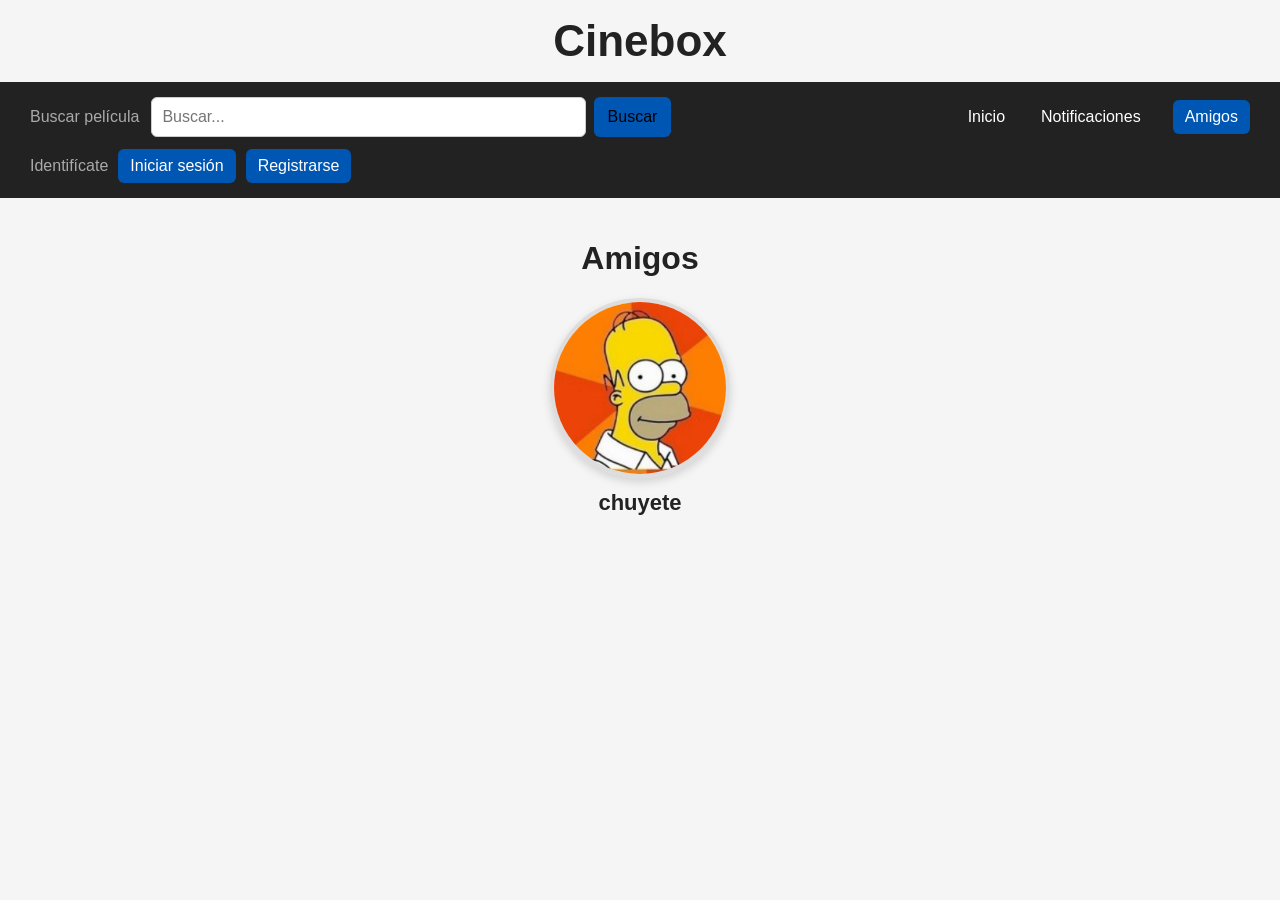
<file: amigos.html>
<!DOCTYPE html>
<html lang="es">
<head>
  <meta charset="UTF-8">
  <meta name="viewport" content="width=device-width, initial-scale=1">
  <title>Amigos</title>
  <link rel="stylesheet" href="css/header.css">
  <style>
    * {
      box-sizing: border-box;
    }

    body {
      margin: 0;
      font-family: Arial, sans-serif;
      background: #f5f5f5;
    }

    main {
      width: min(calc(100% - 32px), 300px);
      margin: 40px auto;
      text-align: center;
    }

    h1 {
      margin-bottom: 20px;
      font-size: 32px;
    }

    .avatar-block {
      display: flex;
      flex-direction: column;
      align-items: center;
      gap: 12px;
    }

    .avatar-block img {
      width: 180px;
      height: 180px;
      object-fit: cover;
      border-radius: 50%;
      display: block;
      border: 4px solid #ddd;
      box-shadow: 0 4px 10px rgba(0, 0, 0, 0.15);
    }

    .usuario {
      margin: 0;
      font-size: 22px;
      font-weight: bold;
      color: #222;
    }

    .estado-interfaz {
      padding: 16px;
      color: #444;
    }

    .estado-error {
      color: #b42318;
    }

    .estado-interfaz button {
      display: block;
      margin: 12px auto 0;
      padding: 9px 14px;
      cursor: pointer;
    }

    @media (max-width: 480px) {
      main {
        margin-top: 24px;
      }

      .avatar-block img {
        width: min(180px, 60vw);
        height: auto;
        aspect-ratio: 1;
      }
    }
  </style>
  <link rel="stylesheet" href="css/theme.css">
</head>
<body>
  <header class="cabecera-sitio">
    <a class="marca-sitio" href="index.html">Cinebox</a>
    
<nav class="navegacion-sitio" aria-label="Navegación principal">
  <button
    class="boton-menu-movil"
    type="button"
    aria-label="Abrir menú de navegación"
    aria-expanded="false"
    aria-controls="menu-desplegable"
  >
    ☰
  </button>

  <div class="contenido-menu-movil" id="menu-desplegable">
    <label class="etiqueta-navegacion" for="busqueda-peliculas">
      Buscar película
    </label>

    <form action="resultados.html" method="GET" class="busqueda-sitio">
      <input
        id="busqueda-peliculas"
        type="search"
        name="q"
        placeholder="Buscar..."
        aria-label="Buscar película"
      >
      <button type="submit">Buscar</button>
    </form>

    <a class="boton-inicio" href="index.html">Inicio</a>

    <ul class="menu-sitio">
      <li><a href="notificaciones.html">Notificaciones</a></li>
      <li><a href="amigos.html" aria-current="page">Amigos</a></li>
    </ul>

    <div class="botones-acceso-sitio" data-auth-controls>
      <span class="etiqueta-navegacion">Identifícate</span>
      <a href="login.html">Iniciar sesión</a>
      <a href="register.html">Registrarse</a>
    </div>

    <a class="usuario-sesion-sitio" data-auth-user href="perfil.html" hidden></a>

    <button class="cerrar-sesion-sitio" data-auth-logout type="button" hidden>
      Cerrar sesión
    </button>
  </div>
</nav>

  </header>
  <main>
    <h1>Amigos</h1>
    <div id="lista-amigos" aria-live="polite">
      <p class="estado-interfaz">Cargando amigos...</p>
    </div>
  </main>
  <script src="js/api.js"></script>
  <script src="js/comunidad.js"></script>
  <script src="js/script.js"></script>
  <script src="js/menu.js"></script>
</body>
</html>
</file>
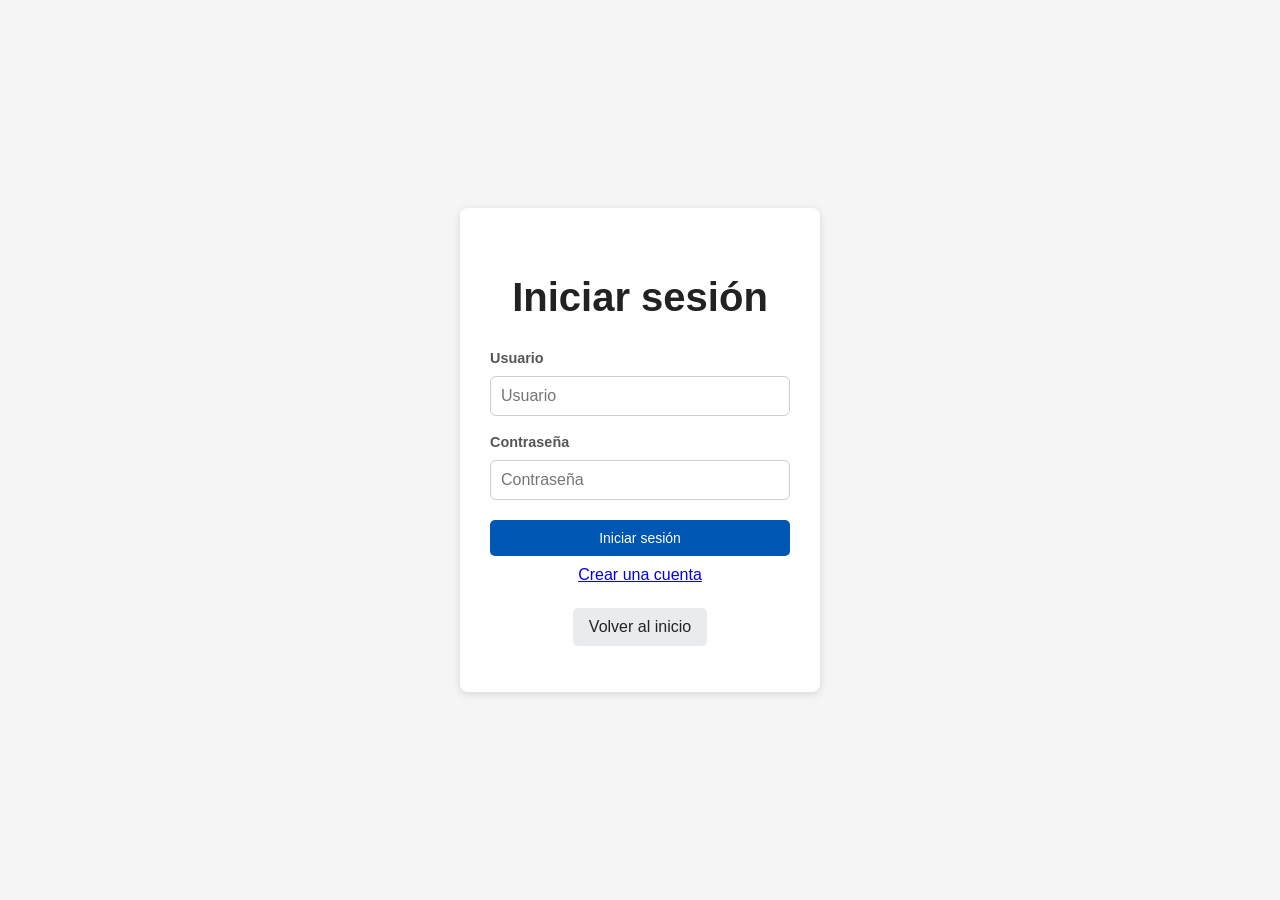
<file: login.html>
<!DOCTYPE html>
<html lang="es">
  <head>
    <meta charset="UTF-8">
    <link rel="stylesheet" href="css/stylelogin.css">
    <meta name="viewport" content="width=device-width, initial-scale=1.0">
    <link rel="stylesheet" href="css/theme.css">
    <title>Iniciar sesión - Cinebox</title>
  </head>
  <body>
    <main class="login-box">
      <h2>Iniciar sesión</h2>
      <form id="login-form">
        <label for="username">Usuario</label>
        <input type="text" id="username" placeholder="Usuario" autocomplete="username" required>
        <label for="password">Contraseña</label>
        <input type="password" id="password" placeholder="Contraseña" autocomplete="current-password" required>
        <button type="submit">Iniciar sesión</button>
      </form>
      <a href="register.html">Crear una cuenta</a>
      <p><a class="auth-home-link" href="index.html">Volver al inicio</a></p>
      <p class="message" id="message" aria-live="polite"></p>
    </main>

    <script src="js/api.js"></script>
    <script src="js/script.js"></script>
  </body>
</html>
</file>
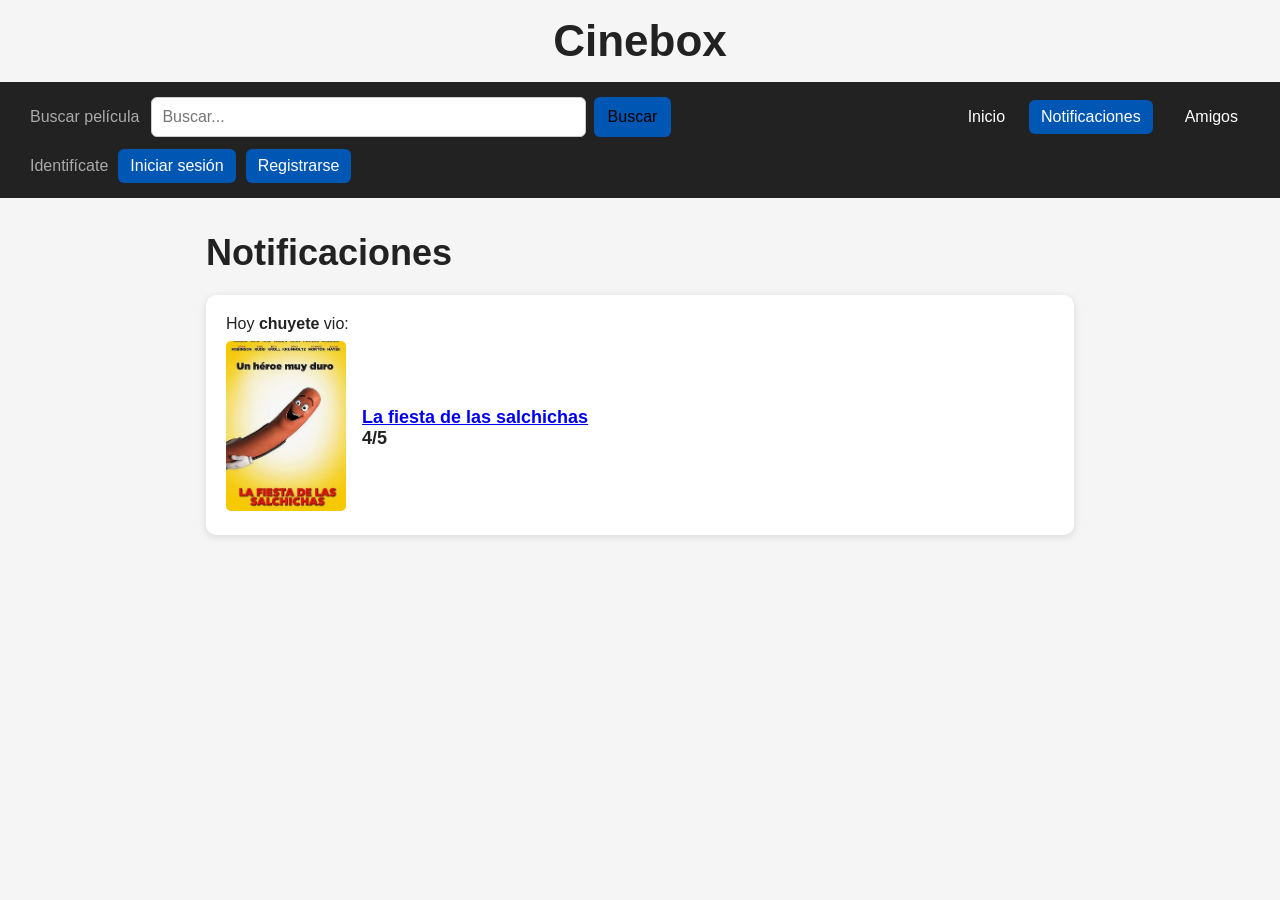
<file: notificaciones.html>
<!DOCTYPE html>
<html lang="es">
<head>
    <meta charset="UTF-8">
    <meta name="viewport" content="width=device-width, initial-scale=1">
    <title>Notificaciones</title>
    <link rel="stylesheet" href="css/header.css">
    <link rel="stylesheet" href="css/style.css">
    <link rel="stylesheet" href="css/theme.css">
</head>
<body class="pagina-notificaciones">
  <header class="cabecera-sitio">
    <a class="marca-sitio" href="index.html">Cinebox</a>
    
<nav class="navegacion-sitio" aria-label="Navegación principal">
  <button
    class="boton-menu-movil"
    type="button"
    aria-label="Abrir menú de navegación"
    aria-expanded="false"
    aria-controls="menu-desplegable"
  >
    ☰
  </button>

  <div class="contenido-menu-movil" id="menu-desplegable">
    <label class="etiqueta-navegacion" for="busqueda-peliculas">
      Buscar película
    </label>

    <form action="resultados.html" method="GET" class="busqueda-sitio">
      <input
        id="busqueda-peliculas"
        type="search"
        name="q"
        placeholder="Buscar..."
        aria-label="Buscar película"
      >
      <button type="submit">Buscar</button>
    </form>

    <a class="boton-inicio" href="index.html">Inicio</a>

    <ul class="menu-sitio">
      <li><a href="notificaciones.html" aria-current="page">Notificaciones</a></li>
      <li><a href="amigos.html">Amigos</a></li>
    </ul>

    <div class="botones-acceso-sitio" data-auth-controls>
      <span class="etiqueta-navegacion">Identifícate</span>
      <a href="login.html">Iniciar sesión</a>
      <a href="register.html">Registrarse</a>
    </div>

    <a class="usuario-sesion-sitio" data-auth-user href="perfil.html" hidden></a>

    <button class="cerrar-sesion-sitio" data-auth-logout type="button" hidden>
      Cerrar sesión
    </button>
  </div>
</nav>

  </header>
  <main class="contenido-notificaciones">
    <h1>Notificaciones</h1>
    <ul id="lista-notificaciones" class="lista-notificaciones" aria-live="polite">
      <li class="item-notificacion">
        <p class="estado-interfaz">Cargando actividad...</p>
      </li>
    </ul>
  </main>
  <script src="js/api.js"></script>
  <script src="js/comunidad.js"></script>
  <script src="js/script.js"></script>
  <script src="js/menu.js"></script>
</body>
</html>
</file>
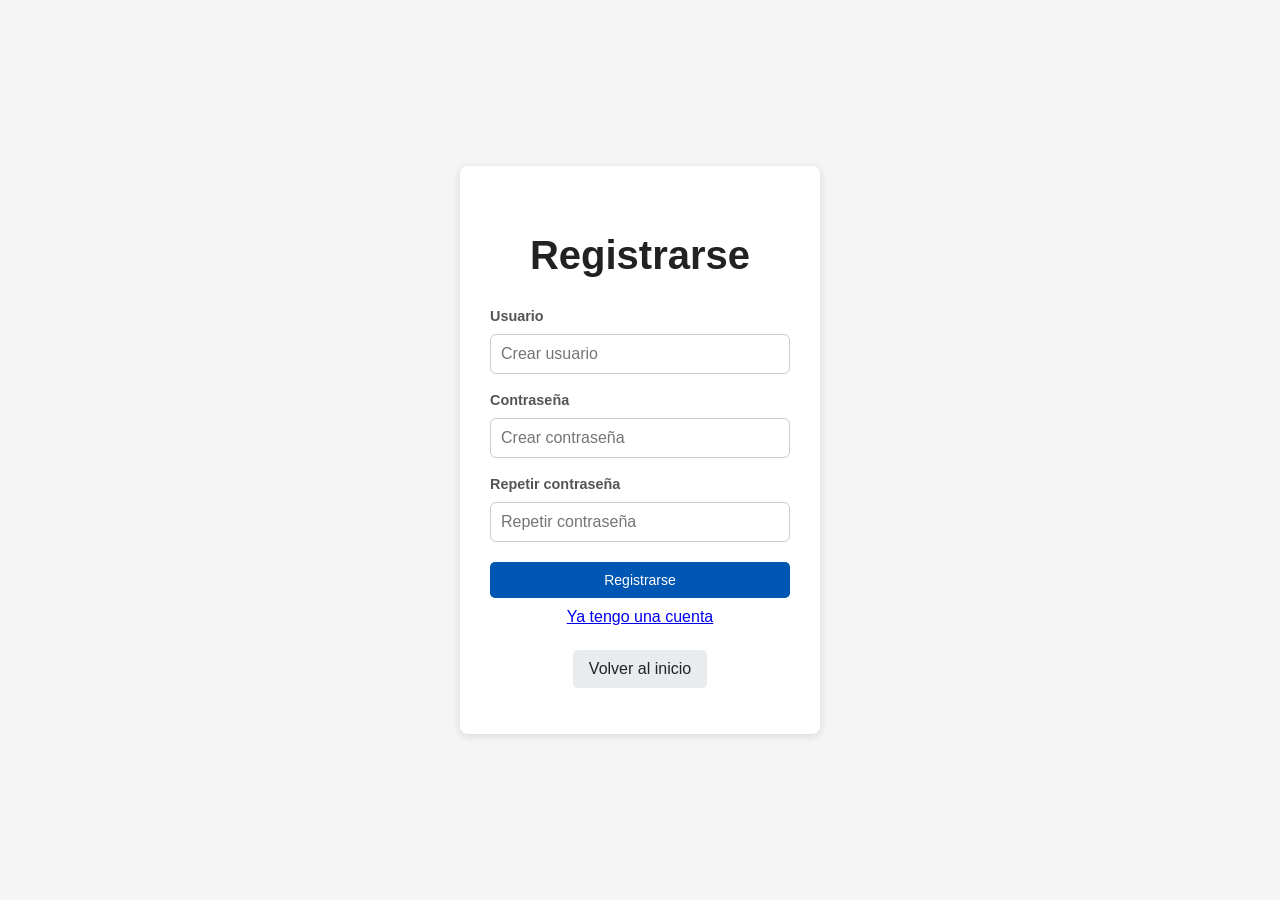
<file: register.html>
<!DOCTYPE html>
<html lang="es">
  <head>
    <meta charset="UTF-8">
    <link rel="stylesheet" href="css/stylelogin.css">
    <meta name="viewport" content="width=device-width, initial-scale=1.0">
    <link rel="stylesheet" href="css/theme.css">
    <title>Registrarse - Cinebox</title>
  </head>
  <body>
    <main class="register-box">
      <h2>Registrarse</h2>
      <form id="register-form">
        <label for="create-username">Usuario</label>
        <input type="text" id="create-username" placeholder="Crear usuario" autocomplete="username" required>
        <label for="create-password">Contraseña</label>
        <input type="password" id="create-password" placeholder="Crear contraseña" autocomplete="new-password" required>
        <label for="repeat-password">Repetir contraseña</label>
        <input type="password" id="repeat-password" placeholder="Repetir contraseña" autocomplete="new-password" required>
        <button type="submit">Registrarse</button>
      </form>
      <a href="login.html">Ya tengo una cuenta</a>
      <p><a class="auth-home-link" href="index.html">Volver al inicio</a></p>
      <p class="message" id="message" aria-live="polite"></p>
    </main>

    <script src="js/api.js"></script>
    <script src="js/script.js"></script>
  </body>
</html>
</file>
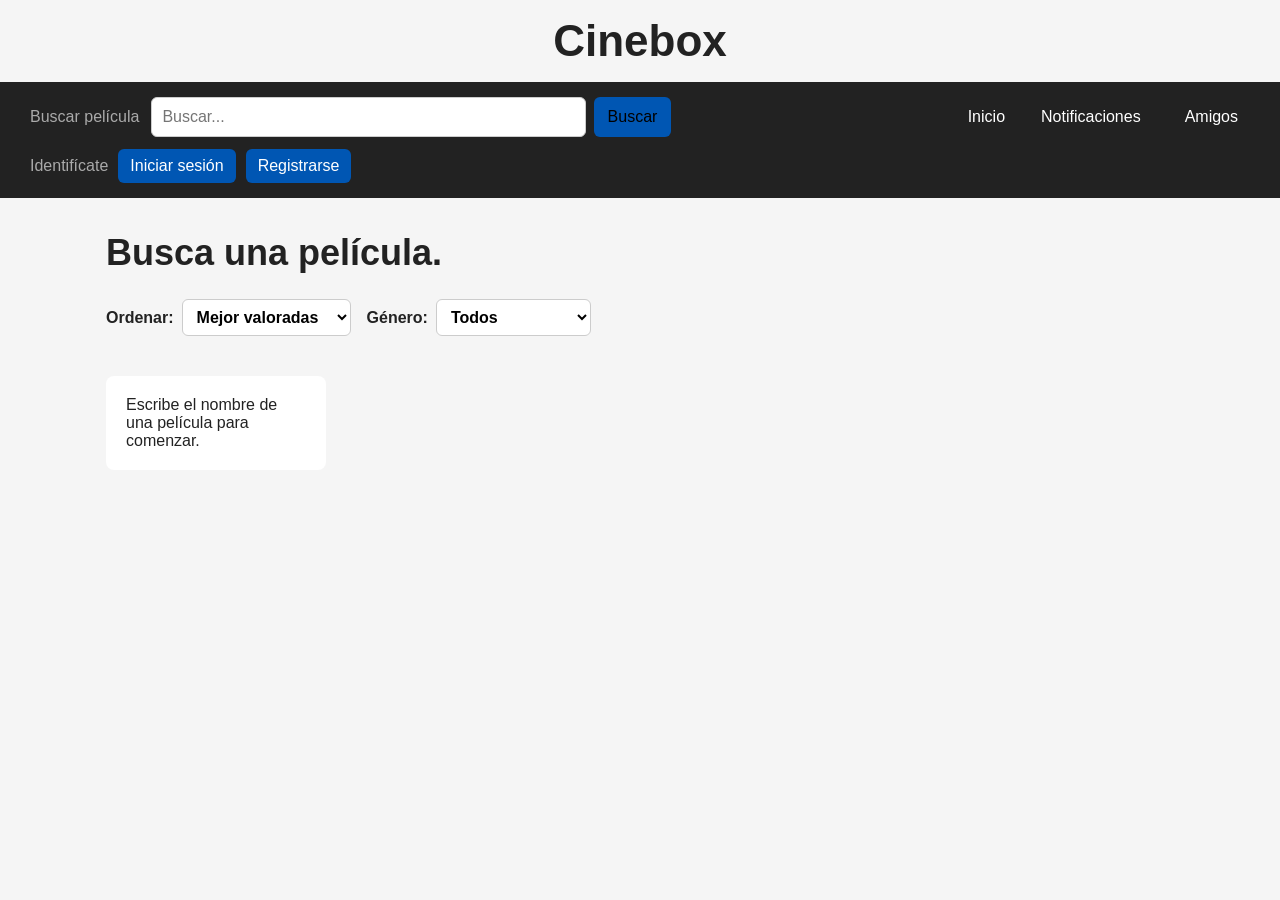
<file: resultados.html>
<!DOCTYPE html>
<html lang="es">
<head>
  <meta charset="UTF-8">
  <meta name="viewport" content="width=device-width, initial-scale=1">
  <title>Buscar películas - Cinebox</title>
  <link rel="stylesheet" href="css/header.css">
  <link rel="stylesheet" href="css/style.css">
  <link rel="stylesheet" href="css/theme.css">
</head>
<body class="pagina-resultados">
  
<header class="cabecera-sitio">
  <a class="marca-sitio" href="index.html">Cinebox</a>

  <nav class="navegacion-sitio" aria-label="Navegación principal">
    <button
      class="boton-menu-movil"
      type="button"
      aria-label="Abrir menú de navegación"
      aria-expanded="false"
      aria-controls="menu-desplegable"
    >
      ☰
    </button>

    <div class="contenido-menu-movil" id="menu-desplegable">
      <label class="etiqueta-navegacion" for="busqueda-peliculas">
        Buscar película
      </label>

      <form action="resultados.html" method="GET" class="busqueda-sitio">
        <input
          id="busqueda-peliculas"
          type="search"
          name="q"
          placeholder="Buscar..."
          aria-label="Buscar película"
          required
        >
        <button type="submit">Buscar</button>
      </form>

      <a class="boton-inicio" href="index.html">Inicio</a>

      <ul class="menu-sitio">
        <li><a href="notificaciones.html">Notificaciones</a></li>
        <li><a href="amigos.html">Amigos</a></li>
      </ul>

      <div class="botones-acceso-sitio" data-auth-controls>
        <span class="etiqueta-navegacion">Identifícate</span>
        <a href="login.html">Iniciar sesión</a>
        <a href="register.html">Registrarse</a>
      </div>

      <a class="usuario-sesion-sitio" data-auth-user href="perfil.html" hidden></a>

      <button class="cerrar-sesion-sitio" data-auth-logout type="button" hidden>
        Cerrar sesión
      </button>
    </div>
  </nav>
</header>


  <main class="contenido-resultados">
    <h1 id="titulo-resultados">Resultados de búsqueda</h1>
    <div class="controles-resultados" aria-label="Filtrar y ordenar resultados">
      <label>
        Ordenar:
        <select id="orden-resultados">
          <option value="mejor">Mejor valoradas</option>
          <option value="peor">Peor valoradas</option>
          <option value="alfabetico">Orden alfabético</option>
        </select>
      </label>
      <label>
        Género:
        <select id="filtro-genero">
          <option value="todos">Todos</option>
          <option value="acción">Acción</option>
          <option value="animación">Animación</option>
          <option value="aventura">Aventura</option>
          <option value="ciencia ficción">Ciencia ficción</option>
          <option value="comedia">Comedia</option>
          <option value="crimen">Crimen</option>
          <option value="deportes">Deportes</option>
          <option value="drama">Drama</option>
          <option value="historia">Historia</option>
        </select>
      </label>
    </div>
    <section id="resultados-peliculas" class="resultados-peliculas" aria-live="polite"></section>
  </main>

  <script src="js/api.js"></script>
  <script src="js/busqueda.js"></script>
  <script src="js/script.js"></script>
  <script src="js/menu.js"></script>
</body>
</html>
</file>
<file: css/header.css>
.cabecera-sitio {
  font-family: Arial, Helvetica, sans-serif;
}

.marca-sitio {
  display: block;
  padding: 16px;
  background: #f5f5f5;
  color: #000;
  font-size: clamp(28px, 5vw, 44px);
  font-weight: bold;
  text-align: center;
  text-decoration: none;
}

.navegacion-sitio {
  display: flex;
  align-items: center;
  gap: 12px;
  flex-wrap: wrap;
  padding: 15px clamp(16px, 4vw, 30px);
  background: #222;
  color: #aaa;
}

.etiqueta-navegacion {
  white-space: nowrap;
}

.busqueda-sitio {
  display: flex;
  flex: 0 1 520px;
  gap: 8px;
  min-width: 0;
  max-width: 100%;
}

.busqueda-sitio input {
  flex: 1;
  min-width: 0;
  padding: 10px;
  border: 1px solid #ccc;
  border-radius: 6px;
}

.busqueda-sitio button {
  padding: 8px 14px;
  border: 0;
  border-radius: 6px;
  cursor: pointer;
}

.menu-sitio {
  display: flex;
  gap: 8px 20px;
  flex-wrap: wrap;
  align-items: center;
  margin: 0;
  padding: 0;
  list-style: none;
}

.menu-sitio a {
  display: inline-block;
  padding: 8px 12px;
  border-radius: 6px;
  color: #fff;
  text-decoration: none;
  white-space: nowrap;
}

.menu-sitio a:hover {
  background: #333;
}

.menu-sitio a[aria-current="page"],
.boton-inicio[aria-current="page"] {
  background: #007bff;
}

.botones-acceso-sitio a {
  display: inline-block;
  padding: 8px 12px;
  border-radius: 6px;
  background: #007bff;
  color: #fff;
  text-decoration: none;
  white-space: nowrap;
}

.boton-inicio {
  display: inline-block;
  margin-left: auto;
  padding: 8px 12px;
  border-radius: 6px;
  color: #fff;
  text-decoration: none;
  white-space: nowrap;
}

.boton-inicio:hover {
  background: #333;
}

.botones-acceso-sitio a:hover {
  background: #0056b3;
}

.botones-acceso-sitio {
  display: flex;
  align-items: center;
  gap: 10px;
  flex-wrap: wrap;
}

[hidden] {
  display: none !important;
}

.usuario-sesion-sitio {
  display: inline-block;
  padding: 8px 12px;
  border-radius: 6px;
  background: #333;
  color: #fff;
  font-weight: bold;
  text-decoration: none;
}

.usuario-sesion-sitio:hover {
  background: #444;
}

.cerrar-sesion-sitio {
  padding: 8px 12px;
  border: 0;
  border-radius: 6px;
  background: #333;
  color: #fff;
  cursor: pointer;
  white-space: nowrap;
}

.cerrar-sesion-sitio:hover {
  background: #444;
}

/* Botón hamburguesa: oculto en escritorio */
.boton-menu-movil {
  display: none;
}

/* El contenido se mantiene visible en escritorio */
.contenido-menu-movil {
  display: contents;
}

@media (max-width: 700px) {
  .navegacion-sitio {
    align-items: stretch;
    flex-direction: column;
  }

  .boton-menu-movil {
    display: block;
    align-self: flex-start;
    padding: 8px 14px;
    border: 0;
    border-radius: 6px;
    background: #007bff;
    color: #fff;
    font-size: 24px;
    cursor: pointer;
  }

  .boton-menu-movil:hover {
    background: #0056b3;
  }

  .contenido-menu-movil {
    display: none;
    flex-direction: column;
    gap: 12px;
    width: 100%;
  }

  .contenido-menu-movil.menu-abierto {
    display: flex;
  }

  .boton-inicio {
    margin-left: 0;
  }

  .busqueda-sitio {
    flex-basis: auto;
  }

  .menu-sitio,
  .botones-acceso-sitio {
    gap: 10px 16px;
  }
}

/foco visible al navegar con teclado */
.cabecera-sitio a:focus-visible,
.cabecera-sitio button:focus-visible,
.cabecera-sitio input:focus-visible {
  outline: 3px solid #ffbf47;
  outline-offset: 3px;
  border-radius: 4px;
}
</file>
<file: css/theme.css>
:root {
  color-scheme: light;
  --cinebox-page: #f5f5f5;
  --cinebox-surface: #fff;
  --cinebox-text: #222;
  --cinebox-muted: #555;
  --cinebox-border: #ccc;
  --cinebox-primary: #0056b3;
  --cinebox-primary-hover: #004494;
  --cinebox-radius: 8px;
  --cinebox-shadow: 0 2px 8px rgba(0, 0, 0, 0.12);
}

*,
*::before,
*::after {
  box-sizing: border-box;
}

html {
  background: var(--cinebox-page);
}

body {
  color: var(--cinebox-text);
  font-family: Arial, Helvetica, sans-serif;
}

.pagina-perfil,
.pagina-pelicula {
  background-color: var(--cinebox-page);
}

h1,
h2,
h3,
h4,
h5,
h6 {
  color: var(--cinebox-text);
  font-family: Arial, Helvetica, sans-serif;
  line-height: 1.25;
}

button,
input,
select,
textarea {
  font: inherit;
}

button,
a,
input,
select,
textarea {
  transition:
    color 150ms ease,
    background-color 150ms ease,
    border-color 150ms ease,
    box-shadow 150ms ease;
}

button:not(:disabled):hover {
  filter: brightness(0.92);
}

a:focus-visible,
button:focus-visible,
input:focus-visible,
select:focus-visible,
textarea:focus-visible {
  outline: 3px solid var(--cinebox-primary);
  outline-offset: 3px;
}

.login-box form > label,
.register-box form > label {
  align-self: flex-start;
  margin-top: 8px;
  color: var(--cinebox-muted);
  font-size: 0.9rem;
  font-weight: 700;
}

.cabecera-sitio,
.marca-sitio,
.navegacion-sitio,
.busqueda-sitio,
.menu-sitio,
.botones-acceso-sitio {
  font-family: Arial, Helvetica, sans-serif;
}

.marca-sitio {
  background: var(--cinebox-page);
  color: var(--cinebox-text);
}

.navegacion-sitio {
  background: var(--cinebox-text);
}

.menu-sitio a[aria-current="page"],
.boton-inicio[aria-current="page"],
.botones-acceso-sitio a,
.estado-interfaz button,
.login-box button,
.register-box button,
.busqueda-sitio button {
  background: var(--cinebox-primary);
}

.botones-acceso-sitio a:hover,
.estado-interfaz button:hover,
.login-box button:hover,
.register-box button:hover,
.busqueda-sitio button:hover {
  background: var(--cinebox-primary-hover);
}

body button:disabled,
body button:disabled:hover,
body input:disabled,
body input:disabled:hover,
body select:disabled,
body select:disabled:hover,
body textarea:disabled {
  border-color: #cbd5e1;
  background-color: #e2e8f0;
  color: #475569;
  cursor: not-allowed;
}

.login-box,
.register-box {
  background: var(--cinebox-surface);
}

.login-box h2,
.register-box h2 {
  font-family: Arial, Helvetica, sans-serif;
}

.login-box input,
.register-box input,
.busqueda-sitio input,
.controles-resultados select {
  border-color: var(--cinebox-border);
  border-radius: 6px;
}

.login-box input:focus-visible,
.register-box input:focus-visible,
.busqueda-sitio input:focus-visible,
.controles-resultados select:focus-visible {
  border-color: var(--cinebox-primary);
}

.login-box input:focus,
.register-box input:focus {
  outline: 3px solid var(--cinebox-primary);
  outline-offset: 2px;
}

.text-blue-600 {
  color: var(--cinebox-primary) !important;
}

.border-blue-600 {
  border-color: var(--cinebox-primary) !important;
}

.tarjeta-pelicula,
.resultado-pelicula,
.actividad-amigos,
.publicacion-amigo,
.login-box,
.register-box {
  border-radius: var(--cinebox-radius);
  box-shadow: var(--cinebox-shadow);
}

.estado-interfaz {
  color: var(--cinebox-text);
}

.estado-interfaz.estado-error,
.estado-error {
  color: #b42318;
}
</file>
<file: css/stylelogin.css>
body {
    font-family: Arial, Helvetica, sans-serif;
    background: #f5f5f5;
    display: flex;
    justify-content: center;
    align-items: center;
    min-height: 100vh;
    margin: 0;
    padding: 16px;
    box-sizing: border-box;
}

.login-box{
    box-sizing: border-box;
    background: #ffffff;
    padding: 30px;
    border-radius: 10px;
    box-shadow: 0 0 15px rgba(0, 0, 0, 0.1);
    width: min(100%, 360px);
    text-align: center;
}

.login-box h2 {
    margin-bottom: 20px;
    font-size: clamp(30px, 8vw, 40px);
    font-family: 'Times New Roman', Times, serif
}

.login-box form {
    display: flex;
    flex-direction: column;
    align-items: center;
}

.login-box input {
    width: 100%;
    box-sizing: border-box;
    padding: 10px;
    border: 1px solid #ccc;
    border-radius: 5px;
    outline: none;
    margin: 10px 0;
}

.login-box button {
    width: 100%;
    padding: 10px;
    background: #007bff;
    color: #ffffff;
    border: 0;
    border-radius: 5px;
    cursor: pointer;
    margin: 10px 0;
    font-size: 14px;
}
.login-box button:hover {
    background: #0056b3;
}

.message {
    margin-top: 15px;
    color: red;
    font-size: 14px;

}

.auth-home-link {
    display: inline-block;
    margin-top: 8px;
    padding: 10px 16px;
    border-radius: 5px;
    background: #e9ecef;
    color: #222;
    text-decoration: none;
}

.auth-home-link:hover {
    background: #d8dde2;
}

.register-box{
    box-sizing: border-box;
    background: #ffffff;
    padding: 30px;
    border-radius: 10px;
    box-shadow: 0 0 15px rgba(0, 0, 0, 0.1);
    width: min(100%, 360px);
    text-align: center;
}

.register-box h2 {
    margin-bottom: 20px;
    font-size: clamp(30px, 8vw, 40px);
    font-family: 'Times New Roman', Times, serif
}

.register-box form {
    display: flex;
    flex-direction: column;
    align-items: center;
}

.register-box input {
    width: 100%;
    box-sizing: border-box;
    padding: 10px;
    border: 1px solid #ccc;
    border-radius: 5px;
    outline: none;
    margin: 10px 0;
}

.register-box button {
    width: 100%;
    padding: 10px;
    background: #007bff;
    color: #ffffff;
    border: 0;
    border-radius: 5px;
    cursor: pointer;
    margin: 10px 0;
    font-size: 14px;
}
.register-box button:hover {
    background: #0056b3;
}

.message {
    margin-top: 15px;
    color: red;
    font-size: 14px;

}

@media (max-width: 400px) {
    .login-box,
    .register-box {
        padding: 24px 20px;
    }
}

.pagina-principal {
    /* estilos generales de la pagina */
    display: block;
    min-height: 100vh;
    height: auto;
    background-color: #f5f5f5;
    margin: 0;
}

.pagina-principal .titulo-pagina {
    margin: 0;
    padding: 20px;
    text-align: center;
    font-size: 36px;
}

.pagina-principal .barra-principal {
    background-color: #222;
    color: rgb(155, 150, 150);
    padding: 15px 30px;
}
/*utilice el flex  paradejar de costado con row lmao */

.pagina-principal .navegacion {
    display: flex;
    align-items: center;
    justify-content: space-between;
    gap: 20px;
    flex-wrap: wrap;
}
/* estilo del buscador */
.pagina-principal .seccion-buscar {
    display: flex;
    gap: 5px;
}

.pagina-principal .seccion-buscar input {
    padding: 8px;
    border-radius: 5px;
    border: 1px solid #ccc;
}

.pagina-principal .seccion-buscar button {
    padding: 8px 12px;
    border: none;
    border-radius: 5px;
    cursor: pointer;
}

.pagina-principal .menu-navegacion {
    display: flex;
    gap: 20px;
    list-style: none;
    margin: 0;
    padding: 0;
}

.pagina-principal .menu-navegacion a {
    color: white;
    text-decoration: none;
}

.pagina-principal .menu-navegacion a:hover {
    text-decoration: underline;
}

.pagina-principal .botones-acceso {
    display: flex;
    gap: 10px;
}

.pagina-principal .botones-acceso a {
    color: white;
    background-color: #007bff;
    padding: 8px 12px;
    border-radius: 5px;
    text-decoration: none;
}

.pagina-principal .botones-acceso a:hover {
    background-color: #0d023b;
}

.pagina-principal .contenedor-principal {
    max-width: 1100px;
    margin: 30px auto;
    padding: 0 20px;
}

.pagina-principal .seccion-populares h2 {
    text-align: center;
}
/* dejo las peliculas como   tarjetas, algo mas lindo de ver */
.pagina-principal .carrusel-peliculas {
    display: flex;
    justify-content: center;
    gap: 30px;
    flex-wrap: wrap;
}

.pagina-principal .carrusel-peliculas article {
    width: 220px;
    background-color: white;
    border-radius: 8px;
    overflow: hidden;
    box-shadow: 0 2px 8px rgba(0, 0, 0, 0.15);
}

.pagina-principal .carrusel-peliculas article h3 {
    margin: 15px;
}

.pagina-principal .carrusel-peliculas article img {
    width: 100%;
    height: 320px;
    object-fit: cover;
    display: block;
}

.pagina-principal .carrusel-peliculas article .puntuacion {
    margin: 10px 15px 15px;
    font-weight: bold;
}

.pagina-principal .puntuacion {
    font-weight: bold;
}

.pagina-principal .actividad-amigos {
    margin-top: 40px;
    padding: 20px;
    background-color: white;
    border-radius: 8px;
}
</file>
<file: css/style.css>
body {
    font-family: Arial, Helvetica, sans-serif;
    background: #f5f5f5;
    margin: 0;
}

.login-box{
    background: #ffffff;
    padding: 30px;
    border-radius: 10px;
    box-shadow: 0 0 15px rgba(0, 0, 0, 0.1);
    width: 300px;
    text-align: center;
}

.login-box h2 {
    margin-bottom: 20px;
    font-size: 40px;
    font-family: 'Times New Roman', Times, serif
}

.login-box input {
    width: 95%;
    padding: 10px;
    border: 1px solid #ccc;
    border-radius: 5px;
    outline: none;
    margin: 10px 0;
}

.login-box button {
    width: 40%;
    padding: 10px;
    background: #007bff;
    color: #ffffff;
    border-radius: 5px;
    cursor: pointer;
    margin: 10px 0;
    font-size: 14px;
}
.login-box button:hover {
    background: #0056b3;
}

.message {
    margin-top: 15px;
    color: red;
    font-size: 14px;

}

.register-box{
    background: #ffffff;
    padding: 30px;
    border-radius: 10px;
    box-shadow: 0 0 15px rgba(0, 0, 0, 0.1);
    width: 300px;
    text-align: center;
}

.register-box h2 {
    margin-bottom: 20px;
    font-size: 40px;
    font-family: 'Times New Roman', Times, serif
}

.register-box input {
    width: 95%;
    padding: 10px;
    border: 1px solid #ccc;
    border-radius: 5px;
    outline: none;
    margin: 10px 0;
}

.register-box button {
    width: 40%;
    padding: 10px;
    background: #007bff;
    color: #ffffff;
    border-radius: 5px;
    cursor: pointer;
    margin: 10px 0;
    font-size: 14px;
}
.register-box button:hover {
    background: #0056b3;
}

.message {
    margin-top: 15px;
    color: red;
    font-size: 14px;

}

.pagina-principal {
    /* estilos generales de la pagina */
    display: block;
    min-height: 100vh;
    height: auto;
    background-color: #f5f5f5;
    margin: 0;
}

.pagina-principal .titulo-pagina {
    margin: 0;
    padding: 20px;
    text-align: center;
    font-size: 36px;
}

.pagina-principal .barra-principal {
    background-color: #222;
    color: rgb(155, 150, 150);
    padding: 15px 30px;
}
/*utilice el flex  paradejar de costado con row lmao */

.pagina-principal .navegacion {
    display: flex;
    align-items: center;
    justify-content: space-between;
    gap: 20px;
    flex-wrap: wrap;
}
/* estilo del buscador */
.pagina-principal .seccion-buscar {
    display: flex;
    gap: 5px;
}

.pagina-principal .seccion-buscar input {
    padding: 8px;
    border-radius: 5px;
    border: 1px solid #ccc;
}

.pagina-principal .seccion-buscar button {
    padding: 8px 12px;
    border: none;
    border-radius: 5px;
    cursor: pointer;
}

.pagina-principal .menu-navegacion {
    display: flex;
    gap: 20px;
    list-style: none;
    margin: 0;
    padding: 0;
}

.pagina-principal .menu-navegacion a {
    color: white;
    text-decoration: none;
}

.pagina-principal .menu-navegacion a:hover {
    text-decoration: underline;
}

.pagina-principal .botones-acceso {
    display: flex;
    gap: 10px;
}

.pagina-principal .botones-acceso a {
    color: white;
    background-color: #007bff;
    padding: 8px 12px;
    border-radius: 5px;
    text-decoration: none;
}

.pagina-principal .botones-acceso a:hover {
    background-color: #0d023b;
}

.pagina-principal .contenedor-principal {
    max-width: 1100px;
    margin: 30px auto;
    padding: 0 20px;
}

.pagina-principal .seccion-populares h2 {
    text-align: center;
}
/* dejo las peliculas como   tarjetas, algo mas lindo de ver */
.pagina-principal .carrusel-peliculas {
    display: flex;
    justify-content: center;
    gap: 30px;
    flex-wrap: wrap;
}

.pagina-principal .carrusel-peliculas article {
    width: 220px;
    background-color: white;
    border-radius: 8px;
    overflow: hidden;
    box-shadow: 0 2px 8px rgba(0, 0, 0, 0.15);
}

.pagina-principal .carrusel-peliculas article h3 {
    margin: 15px;
}

.pagina-principal .carrusel-peliculas article img {
    width: 100%;
    height: 320px;
    object-fit: cover;
    display: block;
}

.pagina-principal .carrusel-peliculas article .puntuacion {
    margin: 10px 15px 15px;
    font-weight: bold;
}

.pagina-principal .puntuacion {
    font-weight: bold;
}

.pagina-principal .actividad-amigos {
    margin-top: 40px;
    padding: 20px;
    background-color: white;
    border-radius: 8px;
}


* {
    box-sizing: border-box;
}

[x-cloak] {
    display: none !important;
}

body {
    margin: 0;
    font-family: Arial, Helvetica, sans-serif;
}

ul {
    margin: 24px 0;
    padding: 0 16px;
}

.pagina-notificaciones {
    min-height: 100vh;
}

.pagina-resultados {
    min-height: 100vh;
    background: #f5f5f5;
}

.contenido-resultados {
    max-width: 1100px;
    margin: 32px auto;
    padding: 0 16px;
}

.contenido-resultados h1 {
    margin: 0 0 24px;
    font-size: clamp(28px, 5vw, 36px);
}

.resultados-peliculas {
    display: grid;
    grid-template-columns: repeat(auto-fit, minmax(160px, 220px));
    gap: 24px;
}

.controles-resultados {
    display: flex;
    flex-wrap: wrap;
    gap: 16px;
    margin-bottom: 24px;
}

.controles-resultados label {
    display: flex;
    align-items: center;
    gap: 8px;
    font-weight: bold;
}

.controles-resultados select {
    padding: 8px 10px;
    border: 1px solid #ccc;
    border-radius: 6px;
    background: #fff;
    font: inherit;
}

.resultado-pelicula {
    overflow: hidden;
    background: #fff;
    border-radius: 8px;
    box-shadow: 0 2px 8px rgba(0, 0, 0, .15);
    cursor: pointer;
}

.resultado-pelicula:focus-visible {
    outline: 3px solid #007bff;
    outline-offset: 3px;
}

.resultado-pelicula img {
    display: block;
    width: 100%;
    aspect-ratio: 2 / 3;
    object-fit: cover;
}

.resultado-pelicula h2,
.resultado-pelicula p {
    margin: 12px 16px;
}

.etiquetas-genero {
    display: flex;
    flex-wrap: wrap;
    gap: 6px;
    margin: 0 16px 16px;
}

.etiquetas-genero span {
    padding: 4px 8px;
    border-radius: 999px;
    background: #e7f1ff;
    color: #075aaa;
    font-size: .85rem;
}

.mensaje-resultados {
    padding: 20px;
    background: #fff;
    border-radius: 8px;
}

.estado-interfaz {
    padding: 20px;
    background: #fff;
    border-radius: 8px;
    text-align: center;
}

.estado-error {
    color: #b42318;
}

.pagina-no-encontrada {
    width: min(calc(100% - 32px), 700px);
    margin: 80px auto;
    text-align: center;
}

.codigo-error {
    margin: 0;
    color: #007bff;
    font-size: clamp(64px, 12vw, 110px);
    font-weight: bold;
}

.pagina-no-encontrada h1 {
    margin: 0 0 12px;
}

.acciones-error {
    display: flex;
    justify-content: center;
    flex-wrap: wrap;
    gap: 12px;
    margin-top: 24px;
}

.acciones-error a {
    padding: 10px 16px;
    border-radius: 6px;
    background: #007bff;
    color: #fff;
    text-decoration: none;
}

.acciones-error a:hover {
    background: #0056b3;
}

.perfil-usuario {
    width: min(calc(100% - 32px), 700px);
    margin: 40px auto;
    text-align: center;
}

.perfil-estadisticas {
    display: flex;
    justify-content: center;
    gap: 24px;
    margin: 24px 0;
}

.perfil-enlaces {
    display: flex;
    justify-content: center;
    gap: 12px;
    margin: 24px 0;
}

.perfil-enlaces a {
    padding: 10px 16px;
    border-radius: 6px;
    background: #007bff;
    color: #fff;
    text-decoration: none;
}

.perfil-enlaces a:hover {
    background: #0056b3;
}

.perfil-pestanas {
    display: flex;
    justify-content: center;
    gap: 8px;
    margin: 24px 0 16px;
    border-bottom: 1px solid #ddd;
}

.pestana {
    padding: 10px 16px;
    border: 0;
    border-bottom: 3px solid transparent;
    background: transparent;
    cursor: pointer;
    font: inherit;
}

.pestana.activa {
    border-bottom-color: #007bff;
    color: #007bff;
    font-weight: bold;
}

.panel-pestana {
    min-height: 100px;
}

.perfil-estadisticas p {
    display: flex;
    flex-direction: column;
    gap: 6px;
    margin: 0;
}

.perfil-estadisticas strong {
    font-size: 28px;
}

.estado-interfaz button,
.mensaje-resultados button,
.mensaje-pelicula + button {
    display: block;
    margin: 12px auto 0;
    padding: 9px 14px;
    border: 0;
    border-radius: 6px;
    background: #007bff;
    color: #fff;
    cursor: pointer;
}

.enlace-pelicula {
    color: inherit;
    text-decoration: none;
}

.mensaje-pelicula + button {
    margin: 0;
}

.pagina-pelicula {
    min-height: 100vh;
    background: #f5f5f5;
}

.contenido-pelicula {
    width: min(100% - 32px, 1000px);
    margin: 32px auto;
}

.detalle-pelicula {
    display: grid;
    grid-template-columns: minmax(200px, 300px) 1fr;
    gap: 32px;
    padding: 28px;
    background: #fff;
    border-radius: 10px;
    box-shadow: 0 2px 8px rgba(0, 0, 0, .12);
}

.detalle-pelicula > img {
    width: 100%;
    aspect-ratio: 2 / 3;
    object-fit: cover;
    border-radius: 8px;
}

.detalle-pelicula h1 {
    margin-top: 0;
}

.puntuacion-general {
    font-size: 1.2rem;
    font-weight: bold;
}

.acciones-pelicula,
.formulario-pelicula {
    display: grid;
    gap: 12px;
    margin-top: 24px;
}

.acciones-pelicula button,
.formulario-pelicula button {
    width: fit-content;
    padding: 10px 14px;
    border: 0;
    border-radius: 6px;
    background: #007bff;
    color: #fff;
    cursor: pointer;
}

.formulario-pelicula select,
.formulario-pelicula textarea {
    width: 100%;
    max-width: 500px;
    padding: 10px;
    border: 1px solid #ccc;
    border-radius: 6px;
    font: inherit;
}

.mensaje-pelicula {
    min-height: 1.4em;
    color: #176b2c;
}

.lista-resenas {
    display: grid;
    gap: 12px;
    padding: 0;
    list-style: none;
}

.resena {
    display: flex;
    justify-content: space-between;
    gap: 12px;
    padding: 14px;
    border-left: 4px solid #007bff;
    background: #f5f5f5;
}

.acciones-resena {
    display: flex;
    gap: 6px;
    flex-shrink: 0;
}

.acciones-resena button {
    border: 0;
    border-radius: 4px;
    background: #ddd;
    cursor: pointer;
    padding: 6px 8px;
}

.toast {
    position: fixed;
    right: 24px;
    bottom: 24px;
    z-index: 10;
    padding: 14px 18px;
    border-radius: 6px;
    background: #222;
    color: #fff;
    box-shadow: 0 4px 12px rgba(0, 0, 0, .2);
}

@media (max-width: 700px) {
    .detalle-pelicula {
        grid-template-columns: 1fr;
        padding: 20px;
    }

    .detalle-pelicula > img {
        width: min(100%, 240px);
        justify-self: center;
    }
}

.contenido-notificaciones {
    max-width: 900px;
    margin: 32px auto;
    padding: 0 16px;
}

.contenido-notificaciones h1 {
    margin: 0 0 20px;
    font-size: clamp(28px, 5vw, 36px);
}

.lista-notificaciones {
    margin: 0;
    padding: 0;
}

/* estilo para las notificaciones */
.item-notificacion {
    list-style: none;
    background-color: #fff;
    max-width: 900px;
    width: 100%;
    margin: 0;
    padding: 20px;
    border-radius: 10px;
    box-shadow: 0 2px 8px rgba(0, 0, 0, 0.12);
}

.texto-notificacion {
    display: flex;
    align-items: center;
    gap: 20px;
}

.detalle-actividad {
    display: grid;
    grid-template-columns: auto 1fr;
    align-items: center;
    gap: 8px 16px;
}

.detalle-actividad > div:first-child {
    grid-column: 1 / -1;
}

.poster-salch {
    width: 120px;
    height: 170px;
    object-fit: cover;
    border-radius: 5px;
}

.info-pelicula {
    font-size: 18px;
}

.puntuacion {
    margin-top: 10px;
    font-weight: bold;
}

@media (max-width: 480px) {
    .item-notificacion {
        padding: 16px;
    }

    .contenido-notificaciones {
        margin: 24px auto;
    }

    .detalle-actividad {
        gap: 8px 12px;
    }

    .poster-salch {
        width: 96px;
        height: 144px;
    }

    .info-pelicula {
        font-size: 16px;
    }
}

@media (max-width: 700px) {
    .contenido-resultados,
    .contenido-notificaciones {
        margin: 24px auto;
    }

    .controles-resultados {
        display: grid;
        grid-template-columns: repeat(auto-fit, minmax(min(100%, 220px), 1fr));
        gap: 12px;
    }

    .controles-resultados label {
        align-items: stretch;
        flex-direction: column;
        min-width: 0;
    }

    .controles-resultados select {
        width: 100%;
        min-width: 0;
    }

    .resultados-peliculas {
        grid-template-columns: repeat(auto-fit, minmax(min(100%, 160px), 220px));
        justify-content: center;
        gap: 16px;
    }

    .pagina-perfil main {
        margin-top: 24px;
    }

    .pagina-perfil #perfil-contenido {
        padding: 16px;
    }

    .pagina-perfil [role="tablist"] button {
        min-height: 44px;
        padding-right: 8px;
        padding-left: 8px;
    }

    .pagina-perfil #panel-resumen > div {
        display: grid;
        grid-template-columns: repeat(3, minmax(0, 1fr));
        gap: 8px;
    }

    .pagina-perfil #panel-resumen p {
        min-width: 0;
        overflow-wrap: anywhere;
    }

    .pagina-perfil #panel-resumen strong {
        font-size: clamp(24px, 8vw, 30px);
    }

    .pagina-pelicula #detalle-pelicula {
        grid-template-columns: minmax(0, 1fr);
        gap: 20px;
        padding: 16px;
    }

    .pagina-pelicula #detalle-pelicula > img {
        width: min(100%, 240px);
        aspect-ratio: 2 / 3;
        justify-self: center;
    }

    .pagina-pelicula #detalle-pelicula h1 {
        overflow-wrap: anywhere;
        font-size: clamp(24px, 7vw, 30px);
    }

    .pagina-pelicula #detalle-pelicula button {
        min-height: 44px;
    }

    .pagina-pelicula #detalle-pelicula li > span {
        min-width: 0;
        overflow-wrap: anywhere;
    }

    .toast {
        right: 12px;
        bottom: 12px;
        left: 12px;
        width: fit-content;
        max-width: calc(100vw - 24px);
        margin: 0 auto;
    }
}
</file>
